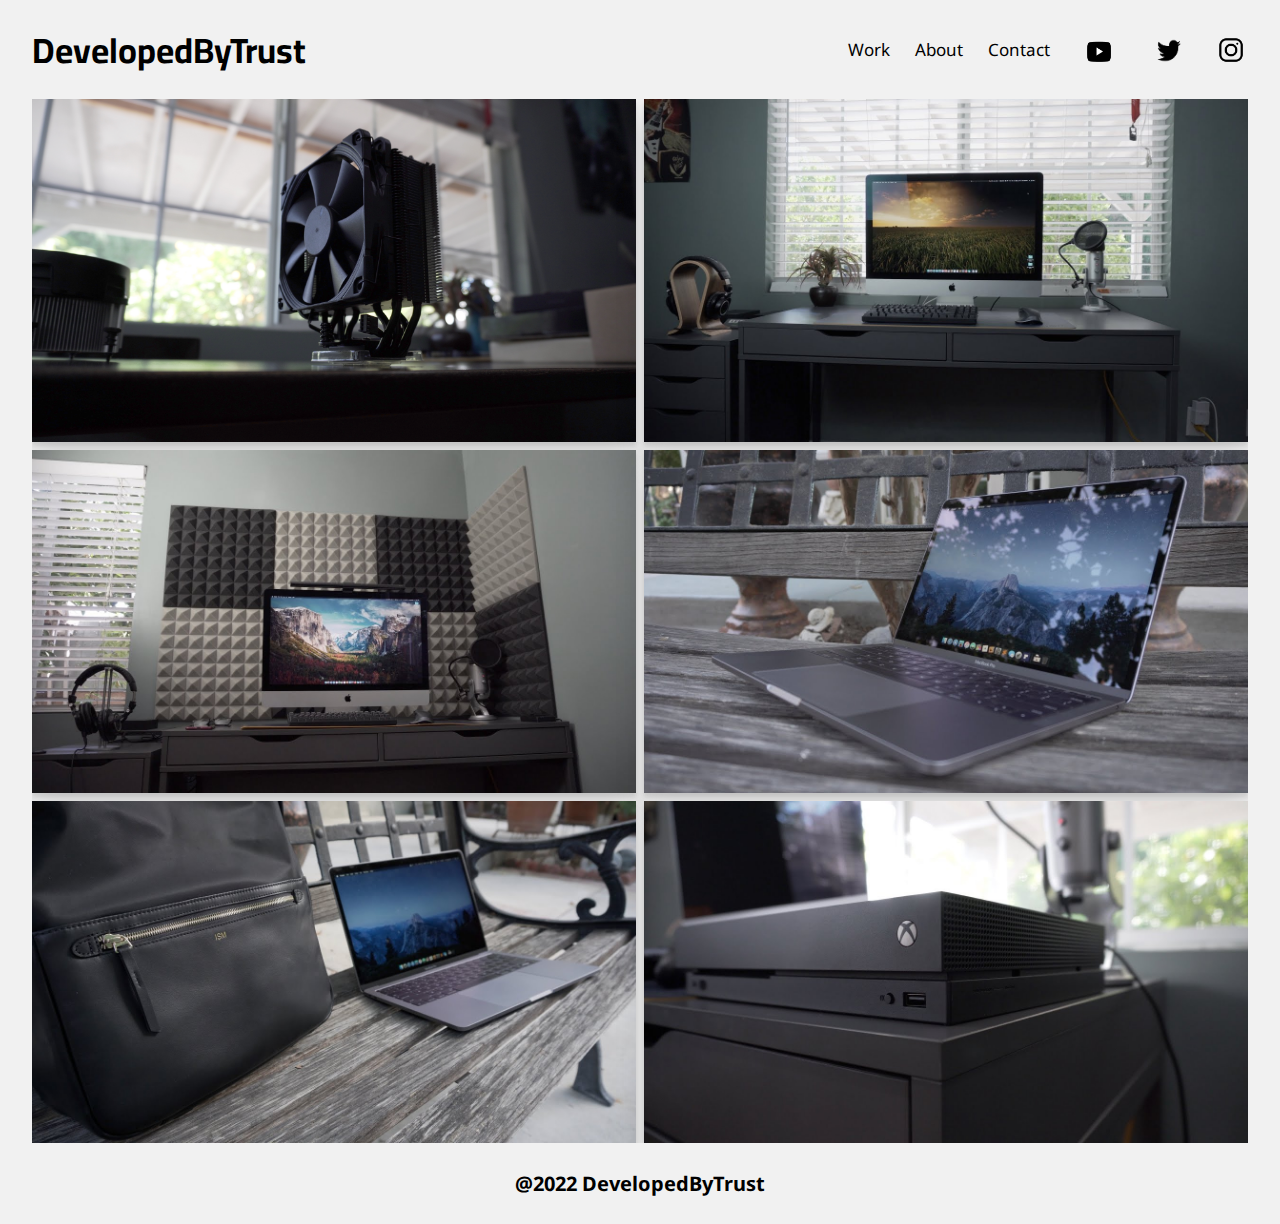
<file: index.html>
<!DOCTYPE html>
<html lang="en">
  <head>
    <meta charset="UTF-8" />
    <meta http-equiv="X-UA-Compatible" content="IE=edge" />
    <meta name="viewport" content="width=device-width, initial-scale=1.0" />
    <link rel="stylesheet" href="./style/style.css" />
    <link rel="preconnect" href="https://fonts.googleapis.com" />
    <link rel="preconnect" href="https://fonts.gstatic.com" crossorigin />
    <link rel="preconnect" href="https://fonts.googleapis.com" />
    <link rel="preconnect" href="https://fonts.gstatic.com" crossorigin />
    <link
      href="https://fonts.googleapis.com/css2?family=Cairo&family=Noto+Sans&display=swap"
      rel="stylesheet"
    />
    <link rel="preconnect" href="https://fonts.googleapis.com" />
    <link rel="preconnect" href="https://fonts.gstatic.com" crossorigin />
    <link
      href="https://fonts.googleapis.com/css2?family=Dancing+Script&display=swap"
      rel="stylesheet"
    />
    <title>DevelopedByTrust</title>
  </head>
  <body>
    <nav id="nav-bar">
      <div class="nav-container">
        <a href="./index.html"><h1 id="nav-title">DevelopedByTrust</h1></a>
        <ul id="nav-items">
          <li><a href="./index.html">Work</a></li>
          <li><a href="./about.html">About</a></li>
          <li><a href="./contact.html">Contact</a></li>
          <li>
            <a href="https://www.youtube.com/channel/UCTizLEkQvej_p7GYdIvtf5A">
              <img class="youtube-image" src="./images/youtube.png" alt="" />
            </a>
          </li>
          <li>
            <a href="http://www.twitter.com/#!/trustmacintosh">
              <img class="twitter-image" src="./images/twitter.png" alt="" />
            </a>
          </li>
          <li>
            <a href="https://www.instagram.com/trustmacintosh/"
              ><img
                class="instagram-image"
                src="./images/instagram.webp"
                alt=""
            /></a>
          </li>
        </ul>
        <div class="mobile-menu">
          <div class="burger-lines line-one"></div>
          <!-- <div class="burger-lines line-two"></div> -->
          <div class="burger-lines line-two"></div>
        </div>
      </div>
    </nav>

    <div class="mobile-menu-pop-up">
      <div class="mobile-inner-container">
        <ul class="mobile-items">
          <li><a href="/index.html">Work</a></li>
          <li><a href="/about.html">About</a></li>
          <li><a href="/contact.html">Contact</a></li>
        </ul>
        <ul class="mobile-social-media">
          <li>
            <a href="https://www.youtube.com/channel/UCTizLEkQvej_p7GYdIvtf5A">
              <img class="youtube-image" src="./images/youtube.png" alt="" />
            </a>
          </li>
          <li>
            <a href="http://www.twitter.com/#!/trustmacintosh">
              <img class="twitter-image" src="./images/twitter.png" alt="" />
            </a>
          </li>
          <li>
            <a href="https://www.instagram.com/trustmacintosh/"
              ><img
                class="instagram-image"
                src="./images/instagram.webp"
                alt=""
            /></a>
          </li>
        </ul>
      </div>
    </div>

    <section id="work-main" class="sections">
      <a href="https://youtu.be/vmgkyUXH6K0" class="container">
        <img class="images" src="./images/noctua.jpg" alt="cpu cooler" />
        <div class="overlay">
          <div class="text">NOCTUA</div>
        </div>
      </a>

      <a href="https://youtu.be/qe2oaRLu65E" class="container">
        <img class="images" src="./images/imac.jpg" alt="imac setup" />
        <div class="overlay">
          <div class="text">STUDIO</div>
        </div>
      </a>

      <a href="https://youtu.be/PqPJMO1NZN4" class="container">
        <img class="images" src="./images/Sound.jpg" alt="sound studio" />
        <div class="overlay">
          <div class="text">SOUND</div>
        </div>
      </a>
      <a href="https://youtu.be/weQLPFtYqlQ" class="container">
        <img
          class="images"
          src="./images/macbook pro.jpg"
          alt="laptop macbook pro"
        />
        <div class="overlay">
          <div class="text">MACBOOK</div>
        </div>
      </a>
      <a href="https://youtu.be/OWTtsyYHgsM" class="container">
        <img class="images" src="./images/bag.jpg" alt="tech bag" />
        <div class="overlay">
          <div class="text">BAG</div>
        </div>
      </a>
      <a href="https://youtu.be/OcqbJ4OHgIg" class="container">
        <img class="images" src="./images/xbox.jpg" alt="xbox one x" />
        <div class="overlay">
          <div class="text">GAMING</div>
        </div>
      </a>
    </section>

    <footer class="footer-main">
      <div class="footer-container">
        <h3 class="copyright">@2022 DevelopedByTrust</h3>
        <!-- <h3 class="info">Simplicity is the key</h3> -->
      </div>
    </footer>
    <script
      src="https://cdnjs.cloudflare.com/ajax/libs/gsap/3.10.4/gsap.min.js"
      integrity="sha512-VEBjfxWUOyzl0bAwh4gdLEaQyDYPvLrZql3pw1ifgb6fhEvZl9iDDehwHZ+dsMzA0Jfww8Xt7COSZuJ/slxc4Q=="
      crossorigin="anonymous"
      referrerpolicy="no-referrer"
    ></script>
    <script src="./app.js"></script>
  </body>
</html>
</file>
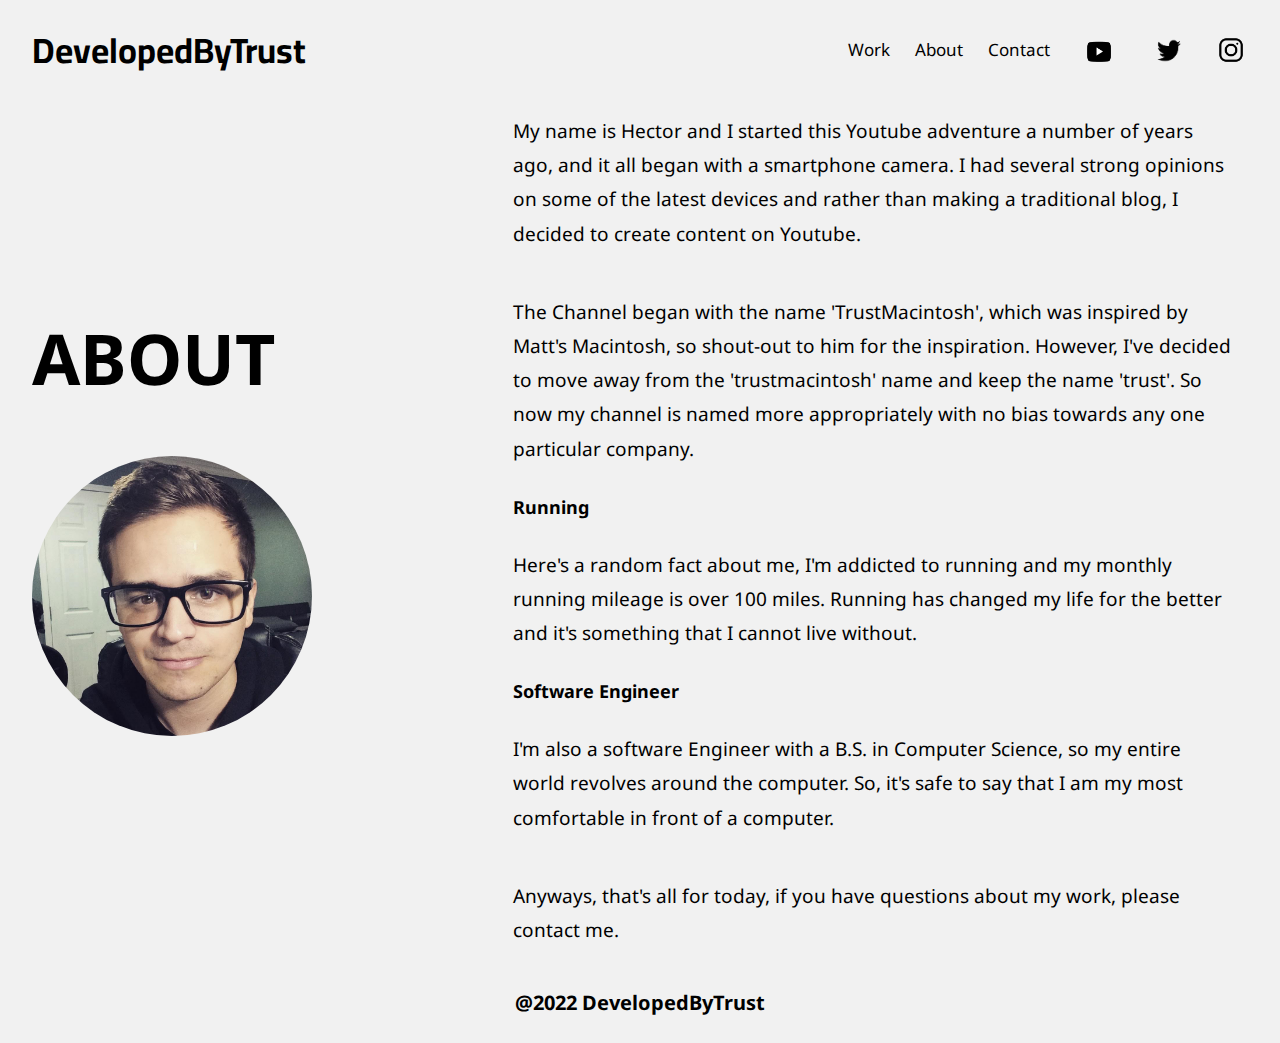
<file: about.html>
<!DOCTYPE html>
<html lang="en">
  <head>
    <meta charset="UTF-8" />
    <meta http-equiv="X-UA-Compatible" content="IE=edge" />
    <meta name="viewport" content="width=device-width, initial-scale=1.0" />
    <link rel="stylesheet" href="./style/style.css" />
    <link rel="preconnect" href="https://fonts.googleapis.com" />
    <link rel="preconnect" href="https://fonts.gstatic.com" crossorigin />
    <link rel="preconnect" href="https://fonts.googleapis.com" />
    <link rel="preconnect" href="https://fonts.gstatic.com" crossorigin />
    <link
      href="https://fonts.googleapis.com/css2?family=Cairo&family=Noto+Sans&display=swap"
      rel="stylesheet"
    />
    <link rel="preconnect" href="https://fonts.googleapis.com" />
    <link rel="preconnect" href="https://fonts.gstatic.com" crossorigin />
    <link
      href="https://fonts.googleapis.com/css2?family=Dancing+Script&display=swap"
      rel="stylesheet"
    />
    <title>DevelopedByTrust</title>
  </head>
  <body>
    <nav id="nav-bar">
      <div class="nav-container">
        <a href="./index.html"><h1 id="nav-title">DevelopedByTrust</h1></a>
        <ul id="nav-items">
          <li><a href="./index.html">Work</a></li>
          <li><a href="./about.html">About</a></li>
          <li><a href="./contact.html">Contact</a></li>
          <li>
            <a href="https://www.youtube.com/channel/UCTizLEkQvej_p7GYdIvtf5A">
              <img class="youtube-image" src="./images/youtube.png" alt="" />
            </a>
          </li>
          <li>
            <a href="http://www.twitter.com/#!/trustmacintosh">
              <img
                class="twitter-image"
                src="./images/twitter.png"
                alt="twitter icon"
              />
            </a>
          </li>
          <li>
            <a href="https://www.instagram.com/trustmacintosh/"
              ><img
                class="instagram-image"
                src="./images/instagram.webp"
                alt="instagram icon"
            /></a>
          </li>
        </ul>

        <div class="mobile-menu">
          <div class="burger-lines line-one"></div>
          <!-- <div class="burger-lines line-two"></div> -->
          <div class="burger-lines line-two"></div>
        </div>
      </div>
      </div>
    </nav>

    <div class="mobile-menu-pop-up">
      <div class="mobile-inner-container">
        <ul class="mobile-items">
          <li><a href="/index.html">Work</a></li>
          <li><a href="/about.html">About</a></li>
          <li><a href="/contact.html">Contact</a></li>
        </ul>
        <ul class="mobile-social-media">
          <li>
            <a href="https://www.youtube.com/channel/UCTizLEkQvej_p7GYdIvtf5A">
              <img class="youtube-image" src="./images/youtube.png" alt="" />
            </a>
          </li>
          <li>
            <a href="http://www.twitter.com/#!/trustmacintosh">
              <img class="twitter-image" src="./images/twitter.png" alt="" />
            </a>
          </li>
          <li>
            <a href="https://www.instagram.com/trustmacintosh/"
              ><img class="instagram-image" src="./images/instagram.webp" alt=""
            /></a>
          </li>
        </ul>
      </div>
    </div>


    

    <section id="about-main" class="sections">
      <div class="about-title-container">
        <h1 class="about-title">ABOUT</h1>
        <img src="./images/Hector B.jpg" id="self-image" alt="">
      </div>
      <div class="about-introduction-container">
        <p class="about-introduction"> My name is Hector and I started this Youtube adventure a number of years ago, and it all began with a smartphone camera. I had several strong opinions on some of the latest devices and rather than making a traditional blog, I decided to create content on Youtube. 
        </p>
        <br>
        <p class="about-introduction"> The Channel began with the name 'TrustMacintosh', which was inspired by Matt's Macintosh, so shout-out to him for the inspiration. However, I've decided to move away from the 'trustmacintosh' name and keep the name 'trust'. So now my channel is named more appropriately with no bias towards any one particular company. </p>
        <br>
        <div class="about-subtitle-container">
          <h2 class="about-subtitle">Running</h2>
        </div>
        <br>  
        <p class="about-introduction">Here's a random fact about me, I'm addicted to running and my monthly running mileage is over 100 miles. Running has changed my life for the better and it's something that I cannot live without. </p>
        <br>
        <div class="about-subtitle-container">
          <h2 class="about-subtitle">Software Engineer</h2>
        </div>
        <br>  
        <p class="about-introduction">I'm also a software Engineer with a B.S. in Computer Science, so my entire world revolves around the computer. So, it's safe to say that I am my most comfortable in front of a computer. </p>
        <br>
        <p class="about-introduction">Anyways, that's all for today, if you have questions about my work, please contact me.</p>
      </div>

    </section>

    <footer class="footer-main">
      <div class="footer-container">
        <h3 class="copyright">@2022 DevelopedByTrust</h3>
        <!-- <h3 class="info">Simplicity is the key</h3> -->
      </div>
    </footer>
    <script
      src="https://cdnjs.cloudflare.com/ajax/libs/gsap/3.10.4/gsap.min.js"
      integrity="sha512-VEBjfxWUOyzl0bAwh4gdLEaQyDYPvLrZql3pw1ifgb6fhEvZl9iDDehwHZ+dsMzA0Jfww8Xt7COSZuJ/slxc4Q=="
      crossorigin="anonymous"
      referrerpolicy="no-referrer"
    ></script>
    <script src="./app.js"></script>
  </body>
</html>
</file>
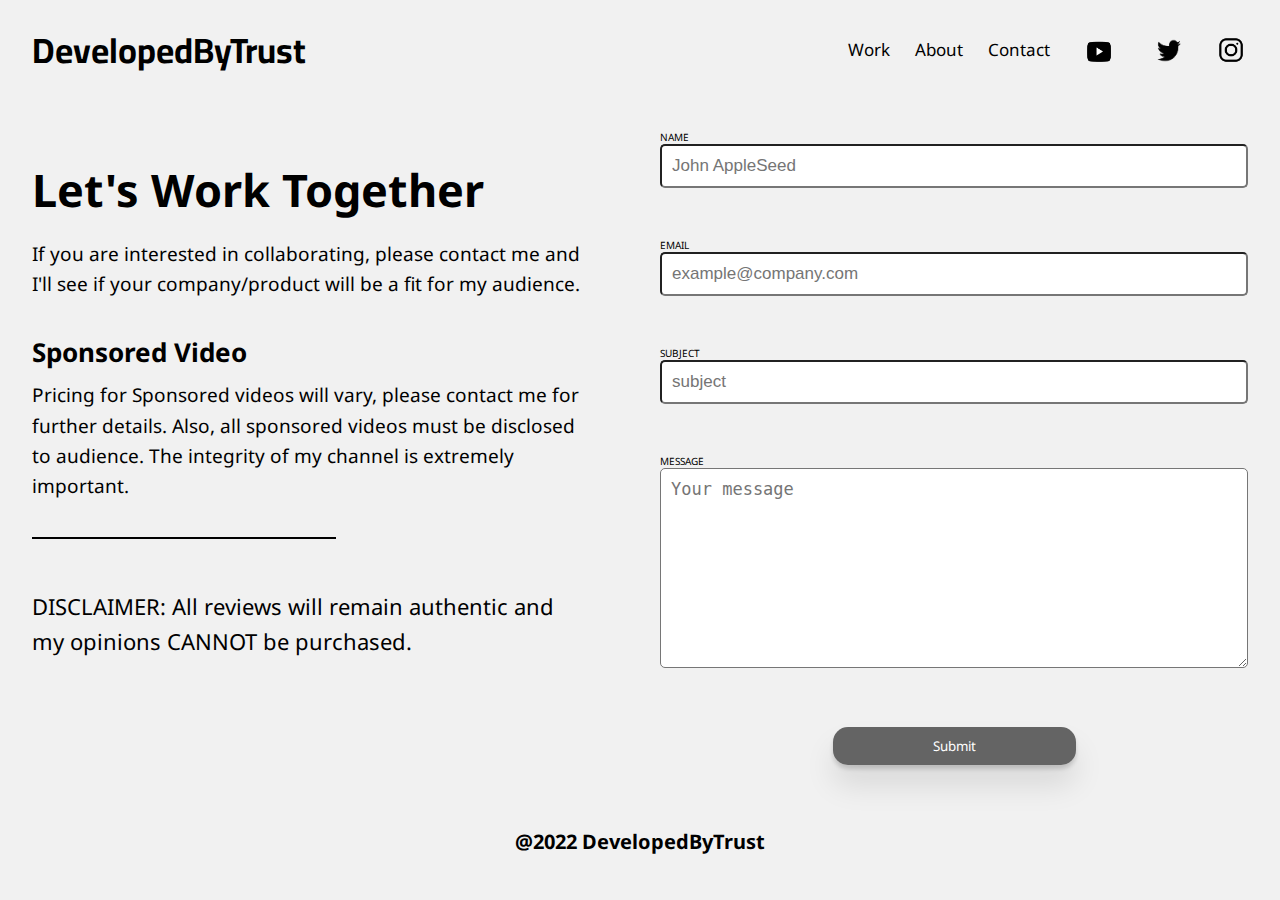
<file: contact.html>
<!DOCTYPE html>
<html lang="en">
  <head>
    <meta charset="UTF-8" />
    <meta http-equiv="X-UA-Compatible" content="IE=edge" />
    <meta name="viewport" content="width=device-width, initial-scale=1.0" />
    <link rel="stylesheet" href="./style/style.css" />
    <link rel="preconnect" href="https://fonts.googleapis.com" />
    <link rel="preconnect" href="https://fonts.gstatic.com" crossorigin />
    <link rel="preconnect" href="https://fonts.googleapis.com" />
    <link rel="preconnect" href="https://fonts.gstatic.com" crossorigin />
    <link
      href="https://fonts.googleapis.com/css2?family=Cairo&family=Noto+Sans&display=swap"
      rel="stylesheet"
    />
    <link rel="preconnect" href="https://fonts.googleapis.com" />
    <link rel="preconnect" href="https://fonts.gstatic.com" crossorigin />
    <link
      href="https://fonts.googleapis.com/css2?family=Dancing+Script&display=swap"
      rel="stylesheet"
    />
    <title>DevelopedByTrust</title>
  </head>
  <body>
    <nav id="nav-bar">
      <div class="nav-container">
        <a href="./index.html"><h1 id="nav-title">DevelopedByTrust</h1></a>
        <ul id="nav-items">
          <li><a href="./index.html">Work</a></li>
          <li><a href="./about.html">About</a></li>
          <li><a href="./contact.html">Contact</a></li>
          <li>
            <a href="https://www.youtube.com/channel/UCTizLEkQvej_p7GYdIvtf5A">
              <img class="youtube-image" src="./images/youtube.png" alt="" />
            </a>
          </li>
          <li>
            <a href="http://www.twitter.com/#!/trustmacintosh">
              <img
                class="twitter-image"
                src="./images/twitter.png"
                alt="twitter icon"
              />
            </a>
          </li>
          <li>
            <a href="https://www.instagram.com/trustmacintosh/"
              ><img
                class="instagram-image"
                src="./images/instagram.webp"
                alt="instagram icon"
            /></a>
          </li>
        </ul>

        <div class="mobile-menu">
          <div class="burger-lines line-one"></div>
          <!-- <div class="burger-lines line-two"></div> -->
          <div class="burger-lines line-two"></div>
        </div>
      </div>
      </div>
    </nav>

    <div class="mobile-menu-pop-up">
      <div class="mobile-inner-container">
        <ul class="mobile-items">
          <li><a href="/index.html">Work</a></li>
          <li><a href="/about.html">About</a></li>
          <li><a href="/contact.html">Contact</a></li>
        </ul>
        <ul class="mobile-social-media">
          <li>
            <a href="https://www.youtube.com/channel/UCTizLEkQvej_p7GYdIvtf5A">
              <img class="youtube-image" src="./images/youtube.png" alt="" />
            </a>
          </li>
          <li>
            <a href="http://www.twitter.com/#!/trustmacintosh">
              <img class="twitter-image" src="./images/twitter.png" alt="" />
            </a>
          </li>
          <li>
            <a href="https://www.instagram.com/trustmacintosh/"
              ><img class="instagram-image" src="./images/instagram.webp" alt=""
            /></a>
          </li>
        </ul>
      </div>
    </div>


    

    <section id="contact-main" class="sections">
      <div class="info-contact-container">
        <h1 class="contact-title">Let's Work Together</h1>
        <p class="contact-info">
          If you are interested in collaborating, please contact me and I'll see if your company/product will be a fit for my audience. 
        </p>
        <h2 id="sponsored-videos-subtitle">Sponsored Video</h2>
        <p class="contact-info">
          Pricing for Sponsored videos will vary, please contact me for further details. Also, all sponsored videos must be disclosed to audience. The integrity of my channel is extremely important.
        </p>
        <div class="line"></div>
        <div class="disclaimer-container">
          <p class="disclaimer">
            DISCLAIMER: All reviews will remain authentic and my opinions CANNOT
            be purchased.
          </p>
        </div>
      </div>
      <div class="info-input-container">
        <form action="https://formsubmit.co/developedbytrust@gmail.com" method="post">
          <div class="form-name">
            <label for="name">NAME</label>
            <input
              type="text"
              id="name"
              name="name"
              placeholder="John AppleSeed"
              required
            />
          </div>

          <div class="form-email">
            <label for="email">EMAIL</label>
            <input
              type="text"
              id="email"
              name="email"
              placeholder="example@company.com"
              required
            />
          </div>

          <div class="form-subject">
            <label for="subject">SUBJECT</label>
            <input
              type="text"
              id="subject"
              name="subject"
              placeholder="subject"
              required
            />
          </div>

          <div class="form-text-area">
            <label for="message">MESSAGE</label>
            <textarea
              id="message"
              name="message"
              placeholder="Your message"
              required
            ></textarea>
          </div>
          <div class="button-container"><button class="submit-btn" type="submit">Submit</button></div>
          
        </form>
      </div>
    </section>

    <footer class="footer-main">
      <div class="footer-container">
        <h3 class="copyright">@2022 DevelopedByTrust</h3>
        <!-- <h3 class="info">Simplicity is the key</h3> -->
      </div>
    </footer>
    <script
      src="https://cdnjs.cloudflare.com/ajax/libs/gsap/3.10.4/gsap.min.js"
      integrity="sha512-VEBjfxWUOyzl0bAwh4gdLEaQyDYPvLrZql3pw1ifgb6fhEvZl9iDDehwHZ+dsMzA0Jfww8Xt7COSZuJ/slxc4Q=="
      crossorigin="anonymous"
      referrerpolicy="no-referrer"
    ></script>
    <script src="./app.js"></script>
  </body>
</html>
</file>
<file: style/style.css>
* {
  padding: 0rem;
  margin: 0rem;
  box-sizing: border-box;
}

html {
  font-size: 62.5%;
  background-color: rgb(241, 241, 241);
  position: relative;
  font-family: "Noto Sans", sans-serif;
}

a {
  text-decoration: none;
  color: black;
}

/*
Navigation
*/
#nav-bar {
  min-height: 11vh;
  display: flex;
  justify-content: center;
  align-items: flex-start;
  overflow: hidden;
}
#nav-bar .nav-container {
  display: flex;
  justify-content: space-between;
  align-items: center;
  margin: auto;
  width: 95%;
  height: 100%;
}
#nav-bar #nav-title {
  font-size: 3.5rem;
  font-family: "Cairo", sans-serif;
  cursor: pointer;
  flex-basis: 35rem;
}
#nav-bar #nav-items {
  display: flex;
  justify-content: space-between;
  align-items: center;
  flex-basis: 40rem;
}
#nav-bar a {
  text-decoration: none;
  color: black;
  display: flex;
  justify-content: center;
  align-items: center;
}
#nav-bar li {
  list-style: none;
  font-size: 1.7rem;
  font-family: "Noto Sans", sans-serif;
}
#nav-bar .twitter-image {
  font-size: 1rem;
  height: 2.5rem;
  width: 4rem;
  position: relative;
  bottom: -0.1rem;
}
#nav-bar .instagram-image {
  height: 3.4rem;
  width: 3.4rem;
}
#nav-bar .youtube-image {
  position: relative;
  bottom: -0.1rem;
  height: 4rem;
  width: 5rem;
}
#nav-bar .mobile-menu {
  display: none;
  width: 3.5rem;
  z-index: 12;
  cursor: pointer;
}
#nav-bar .mobile-menu .burger-lines {
  box-shadow: 0 10px 10px rgba(0, 0, 0, 0.1), 0 4px 4px 0 rgba(0, 0, 0, 0.1);
  border: 1px solid black;
  margin-bottom: 1rem;
}

.mobile-menu-pop-up {
  display: none;
  justify-content: center;
  align-items: center;
  flex-direction: column;
  min-height: 100vh;
  width: 100%;
  background-color: white;
  position: fixed;
  top: 0;
  left: 0;
  z-index: 10;
  overflow: auto;
}
.mobile-menu-pop-up .mobile-inner-container {
  min-height: 60vh;
  display: flex;
  justify-content: space-around;
  align-items: center;
  flex-direction: column;
  overflow: auto;
}
.mobile-menu-pop-up li {
  list-style: none;
  font-size: 6rem;
  padding: 1.5rem;
}
.mobile-menu-pop-up .mobile-social-media {
  bottom: 7rem;
  width: 100%;
  display: flex;
  justify-content: center;
  align-items: center;
}
.mobile-menu-pop-up .mobile-social-media .twitter-image {
  position: relative;
  bottom: 0.4rem;
  height: 2.5rem;
  width: 4rem;
}
.mobile-menu-pop-up .mobile-social-media .instagram-image {
  height: 3.4rem;
  width: 3.4rem;
}
.mobile-menu-pop-up .mobile-social-media .youtube-image {
  position: relative;
  height: 4rem;
  width: 5rem;
  bottom: -0.3rem;
}

/* 
    Mobile
*/
@media only screen and (max-width: 750px) {
  #nav-bar #nav-items {
    display: none;
  }
  #nav-bar .mobile-menu {
    display: inline-block;
  }
}
#work-main {
  min-height: 80vh;
  display: grid;
  grid-template-columns: repeat(2, minmax(70px, 1fr));
  grid-template-rows: repeat(3, minmax(70px, 1fr));
  align-content: center;
  justify-content: center;
  width: 95%;
  margin: auto;
  grid-gap: 0.8rem;
  overflow: hidden;
}
#work-main img {
  height: 100%;
  width: 100%;
  -o-object-fit: cover;
     object-fit: cover;
  box-shadow: 0 20px 30px rgba(0, 0, 0, 0.1), 0 4px 4px 0 rgba(0, 0, 0, 0.1);
}

.container {
  position: relative;
}
.container .overlay {
  position: absolute;
  top: 0;
  bottom: 0;
  left: 0;
  right: 0;
  height: 100%;
  width: 100%;
  transition: 0.1s ease-in;
  background: rgba(0, 0, 0, 0);
}
.container .overlay:hover {
  background: rgba(255, 255, 255, 0.7);
}
.container .text {
  color: rgb(0, 0, 0);
  font-size: 7.5rem;
  position: absolute;
  top: 50%;
  left: 50%;
  transform: translate(-50%, -50%);
  text-align: center;
  opacity: 0;
  z-index: 2;
}
.container:hover .text {
  opacity: 1;
}

.footer-main {
  min-height: 9vh;
  display: flex;
  justify-content: center;
  align-items: center;
  overflow: hidden;
}
.footer-main .footer-container {
  min-height: 4vh;
  margin: auto;
  width: 95%;
  display: flex;
  justify-content: center;
  align-items: center;
  font-size: 1.5rem;
  font-family: "Noto Sans", sans-serif;
}
.footer-main .copyright {
  font-size: 2rem;
  font-family: "Noto Sans", sans-serif;
}

/* 

Mobile 

*/
@media only screen and (max-width: 800px) {
  #work-main {
    grid-template-columns: repeat(2, minmax(60px, 500px));
    grid-template-rows: repeat(3, minmax(60px, 300px));
  }
  #work-main img {
    background-position: center;
  }
}
@media only screen and (max-width: 733px) {
  #work-main {
    grid-template-columns: repeat(1, minmax(40px, 1fr));
    grid-template-rows: repeat(6, minmax(40px, 1fr));
  }
}
#contact-main {
  min-height: 78vh;
  display: flex;
  justify-content: center;
  align-items: center;
  width: 95%;
  margin: auto;
}
#contact-main .info-contact-container {
  min-height: 69vh;
  flex-basis: 50%;
  display: flex;
  justify-content: flex-start;
  flex-direction: column;
}
#contact-main .info-contact-container .contact-title {
  min-height: 11vh;
  font-size: 4.5rem;
  font-family: "Noto Sans", sans-serif;
  display: flex;
  justify-content: flex-start;
  align-items: center;
}
#contact-main .info-contact-container .contact-info {
  font-size: 1.9rem;
  padding-right: 5rem;
  margin-bottom: 3.5rem;
  font-family: "Noto Sans", sans-serif;
  line-height: 1.6;
}
#contact-main .info-contact-container #sponsored-videos-subtitle {
  font-size: 2.6rem;
  margin-bottom: 1rem;
}
#contact-main .info-contact-container .disclaimer {
  font-family: "Noto Sans", sans-serif;
  margin-top: 5rem;
  font-size: 2.2rem;
  padding-right: 5rem;
  line-height: 1.6;
}
#contact-main .info-input-container {
  min-height: 69vh;
  flex-basis: 50%;
  display: flex;
  justify-content: space-around;
  flex-direction: column;
  padding-left: 2rem;
}
#contact-main .form-name, #contact-main .form-email, #contact-main .form-text-area, #contact-main .form-subject {
  padding-bottom: 5rem;
}
#contact-main input,
#contact-main textarea {
  font-size: 1.7rem;
  width: 100%;
  padding: 1rem;
  border-radius: 0.5rem;
}
#contact-main textarea {
  height: 200px;
}
#contact-main .line {
  border: 1px solid black;
  width: 50%;
}
#contact-main .button-container {
  display: flex;
  justify-content: center;
  align-items: center;
  height: 5rem;
}
#contact-main .submit-btn {
  border: none;
  padding: 1rem 10rem;
  border-radius: 15px;
  background-color: rgb(100, 100, 100);
  box-shadow: 0 20px 30px rgba(0, 0, 0, 0.1), 0 4px 4px 0 rgba(0, 0, 0, 0.15);
  color: white;
  font-family: "Noto Sans", sans-serif;
}

/* 

Mobile 

*/
@media only screen and (max-width: 887px) {
  #contact-main .info-contact-container .contact-title {
    font-size: 3.5rem;
  }
  #contact-main .info-contact-container .contact-info {
    font-size: 1.8rem;
  }
  #contact-main .info-contact-container #sponsored-videos-subtitle {
    font-size: 2.6rem;
  }
  #contact-main .info-contact-container .disclaimer {
    font-size: 1.8rem;
  }
}
@media only screen and (max-width: 720px) {
  #contact-main {
    flex-wrap: wrap;
  }
  #contact-main .info-contact-container {
    min-height: 42vh;
    flex-basis: 95%;
    margin: auto;
  }
  #contact-main .info-contact-container .contact-title {
    justify-content: center;
  }
  #contact-main .info-contact-container .contact-info {
    padding-right: 0rem;
  }
  #contact-main .info-contact-container #sponsored-videos-subtitle {
    display: flex;
    justify-content: center;
    align-items: center;
  }
  #contact-main .info-input-container {
    min-height: 60vh;
    flex-basis: 100%;
    justify-content: center;
    align-items: center;
    padding-left: 0rem;
  }
  #contact-main .form-name, #contact-main .form-email, #contact-main .form-text-area, #contact-main .form-subject {
    padding-bottom: 5rem;
  }
  #contact-main form {
    width: 95%;
  }
  #contact-main .submit-btn {
    width: 100%;
  }
}
@media only screen and (max-width: 528px) {
  #contact-main .info-contact-container .contact-title {
    font-size: 2.6rem;
  }
  #contact-main .info-contact-container .contact-info {
    font-size: 1.6rem;
  }
  #contact-main .info-contact-container #sponsored-videos-subtitle {
    font-size: 2.2rem;
  }
  #contact-main .info-contact-container .disclaimer {
    margin-bottom: 2.5rem;
    font-size: 1.6rem;
  }
}
#about-main {
  min-height: 78vh;
  display: flex;
  justify-content: space-between;
  align-items: center;
  width: 95%;
  margin: auto;
}
#about-main .about-title-container {
  width: 35rem;
  min-height: 49vh;
}
#about-main .about-title {
  font-size: 7rem;
  min-width: 30rem;
}
#about-main .about-introduction-container {
  width: 75rem;
  min-height: 49vh;
}
#about-main .about-introduction {
  font-size: 1.9rem;
  padding: 1.5rem;
  text-align: left;
  font-family: "Noto Sans", sans-serif;
  line-height: 1.8;
}
#about-main .about-subtitle-container {
  padding-left: 1.5rem;
  font-size: 1.2rem;
}

#self-image {
  margin-top: 5rem;
  height: 280px;
  width: 280px;
  margin-left: auto;
  margin-right: auto;
  border-radius: 50%;
}

@media only screen and (max-width: 950px) {
  #about-main .about-title-container {
    width: 25rem;
  }
  #about-main .about-title {
    font-size: 5rem;
  }
  #about-main .about-introduction-container {
    width: 55rem;
  }
  #about-main .about-introduction {
    font-size: 1.7rem;
    padding: 1.5rem;
    text-align: left;
    font-family: "Noto Sans", sans-serif;
    line-height: 1.6;
  }

  #self-image {
    height: 230px;
    width: 230px;
  }
}
@media only screen and (max-width: 700px) {
  #about-main {
    flex-wrap: wrap;
  }
  #about-main .about-title-container {
    display: flex;
    justify-content: center;
    align-items: center;
    width: 95%;
    min-height: 29vh;
    margin: auto;
    padding: 1rem;
  }
  #about-main .about-introduction-container {
    width: 95%;
    min-height: 39vh;
    margin: auto;
  }
  #about-main .about-introduction {
    font-size: 1.9rem;
    text-align: justify;
  }
}
@media only screen and (max-width: 632px) {
  #nav-bar #nav-title {
    font-size: 2.5rem;
  }

  #about-main .about-title-container {
    padding: 0rem;
    flex-wrap: wrap;
  }
  #about-main .about-title {
    text-align: center;
  }
  #about-main .about-introduction {
    font-size: 1.6rem;
    padding: 0rem;
    padding-bottom: 0.5rem;
    line-height: 1.8;
    text-align: start;
  }
  #about-main .about-subtitle-container {
    padding-left: 0rem;
  }

  #self-image {
    height: 200px;
    width: 200px;
    position: relative;
    bottom: 30px;
  }
}/*# sourceMappingURL=style.css.map */
</file>
